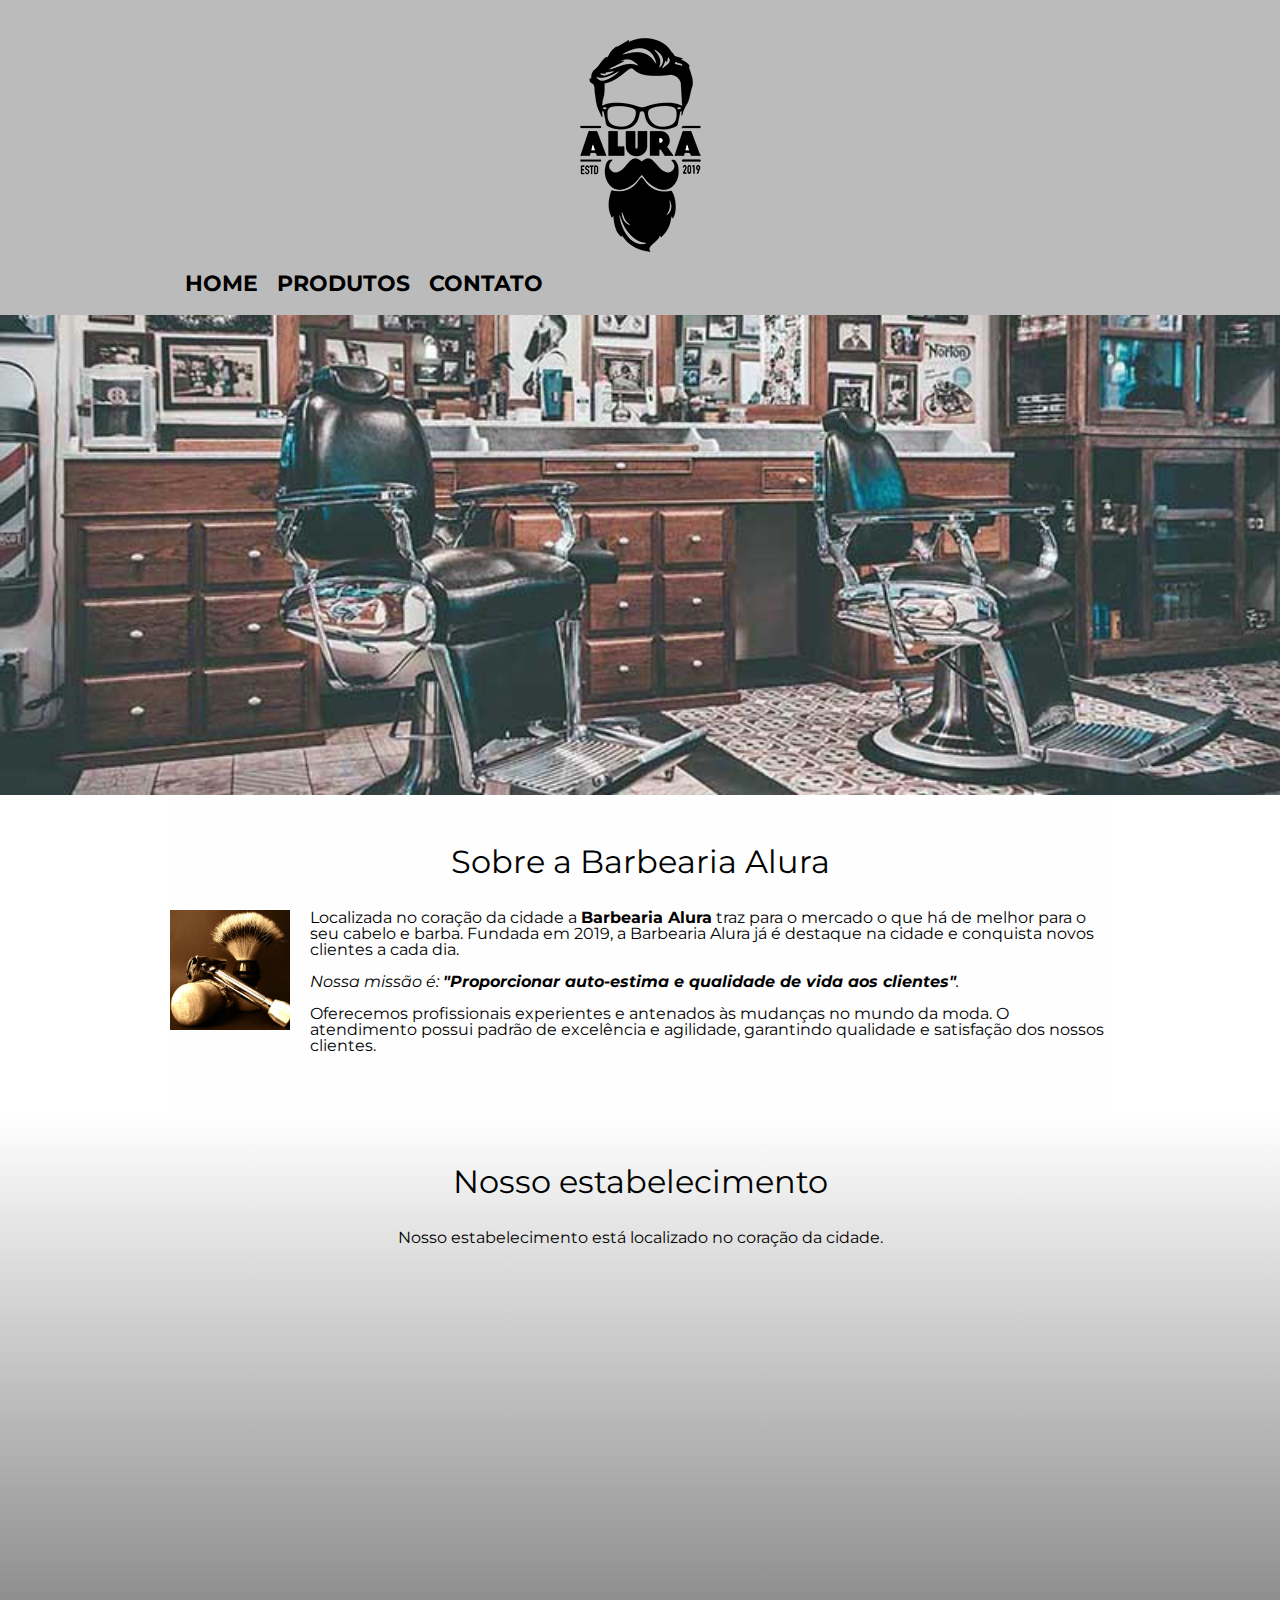
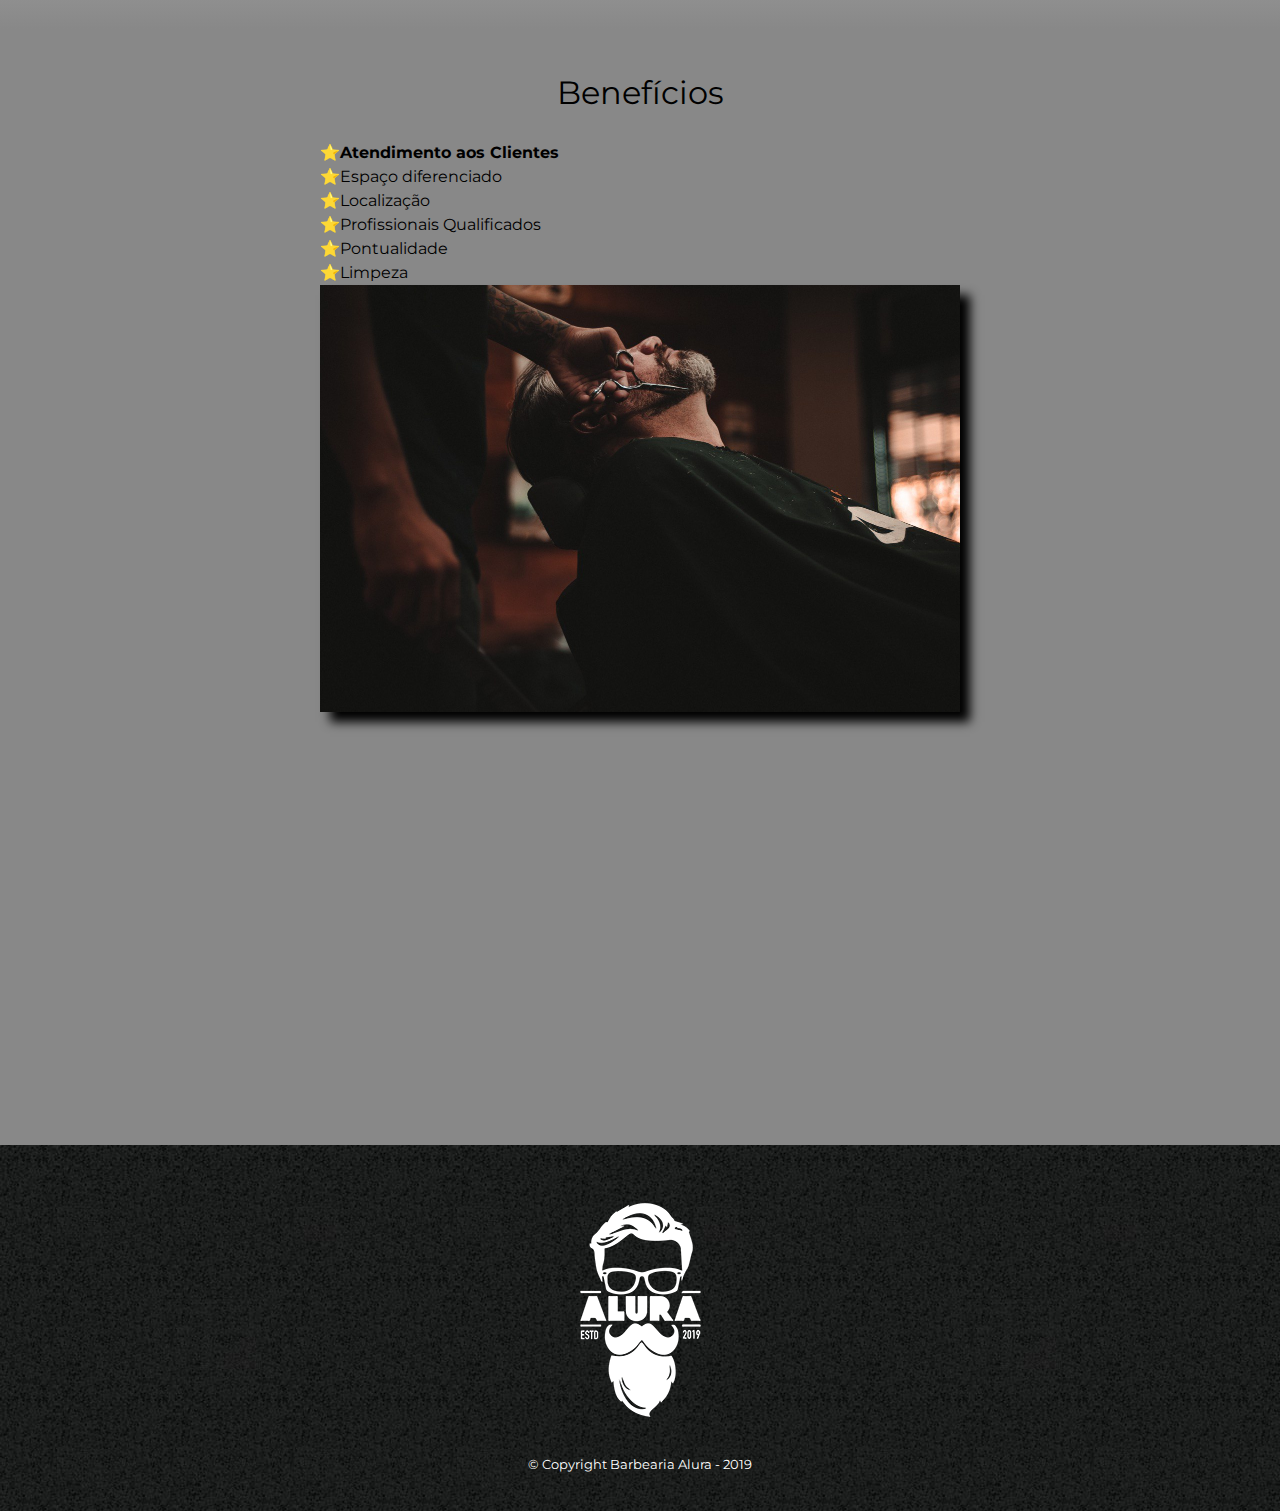
<file: index.html>
<!DOCTYPE html>
<html lang="pt-br">
	<head>
		<meta charset="UTF-8">
		<meta name="viewport" content="width-device-width">
		<title>Barbearia Alura</title>

		<link rel="stylesheet" href="reset.css">
		<link rel="stylesheet" href="contato.css">
		<link href="https://fonts.googleapis.com/css?family=Montserrat&display=swap" rel="stylesheet">
	</head>

	<body>
		<header>
			<div class="caixa">
				<h1><img src="./imagens/logo.png"></h1>

				<nav>
					<ul>
						<li><a href="index.html">Home</a></li>
						<li><a href="produtos.html">Produtos</a></li>
						<li><a href="contato.html">Contato</a></li>
					</ul>
				</nav>
			</div>
		</header>

		<img class="banner" src="banner.jpg">

		<main>
			<section class="principal">
				<h2 class="titulo-principal">Sobre a Barbearia Alura</h2>

				<img class="utensilios" src="utensilios.jpg" alt="Utensilios de um barbeiro.">
		 
				<p>Localizada no coração da cidade a <strong>Barbearia Alura</strong> traz para o mercado o que há de melhor para o seu cabelo e barba. Fundada em 2019, a Barbearia Alura já é destaque na cidade e conquista novos clientes a cada dia.</p>

				<p id="missao"><em>Nossa missão é: <strong>"Proporcionar auto-estima e qualidade de vida aos clientes"</strong>.</em></p>

				<p>Oferecemos profissionais experientes e antenados às mudanças no mundo da moda. O atendimento possui padrão de excelência e agilidade, garantindo qualidade e satisfação dos nossos clientes.</p>
			</section>

			<section class="mapa">
				<h3 class="titulo-principal">Nosso estabelecimento</h3>
				<p>Nosso estabelecimento está localizado no coração da cidade.</p>

				<div class="mapa-conteudo">
					<iframe src="https://www.google.com/maps/embed?pb=!1m18!1m12!1m3!1d3656.4483278365396!2d-46.63466568562861!3d-23.588249068469487!2m3!1f0!2f0!3f0!3m2!1i1024!2i768!4f13.1!3m3!1m2!1s0x94ce5a2b2ed7f3a1%3A0xab35da2f5ca62674!2sCaelum!5e0!3m2!1spt-BR!2sbr!4v1568814489656!5m2!1spt-BR!2sbr" width="100%" height="300" frameborder="0" style="border:0;" allowfullscreen=""></iframe>
				</div>
			</section>

			<section class="beneficios">
				<h3 class="titulo-principal">Benefícios</h3>

				<div class="conteudo-beneficios">
					<ul class="lista-beneficios">
						<li class="itens">Atendimento aos Clientes</li>
						<li class="itens">Espaço diferenciado</li>
						<li class="itens">Localização</li>
						<li class="itens">Profissionais Qualificados</li>
						<li class="itens">Pontualidade</li>
						<li class="itens">Limpeza</li>
					</ul><img src="beneficios.jpg" class="imagem-beneficios">
				</div>

				<div class="video">
					<iframe width="100%" height="315" src="https://www.youtube.com/embed/wcVVXUV0YUY" frameborder="0" allow="accelerometer; autoplay; encrypted-media; gyroscope; picture-in-picture" allowfullscreen></iframe>
				</div>
			</section>
		</main>

		<footer>
			<img src="./imagens/logo-branco.png">
			<p class="copyright">&copy; Copyright Barbearia Alura - 2019</p>
		</footer>
	</body>
</html>
</file>
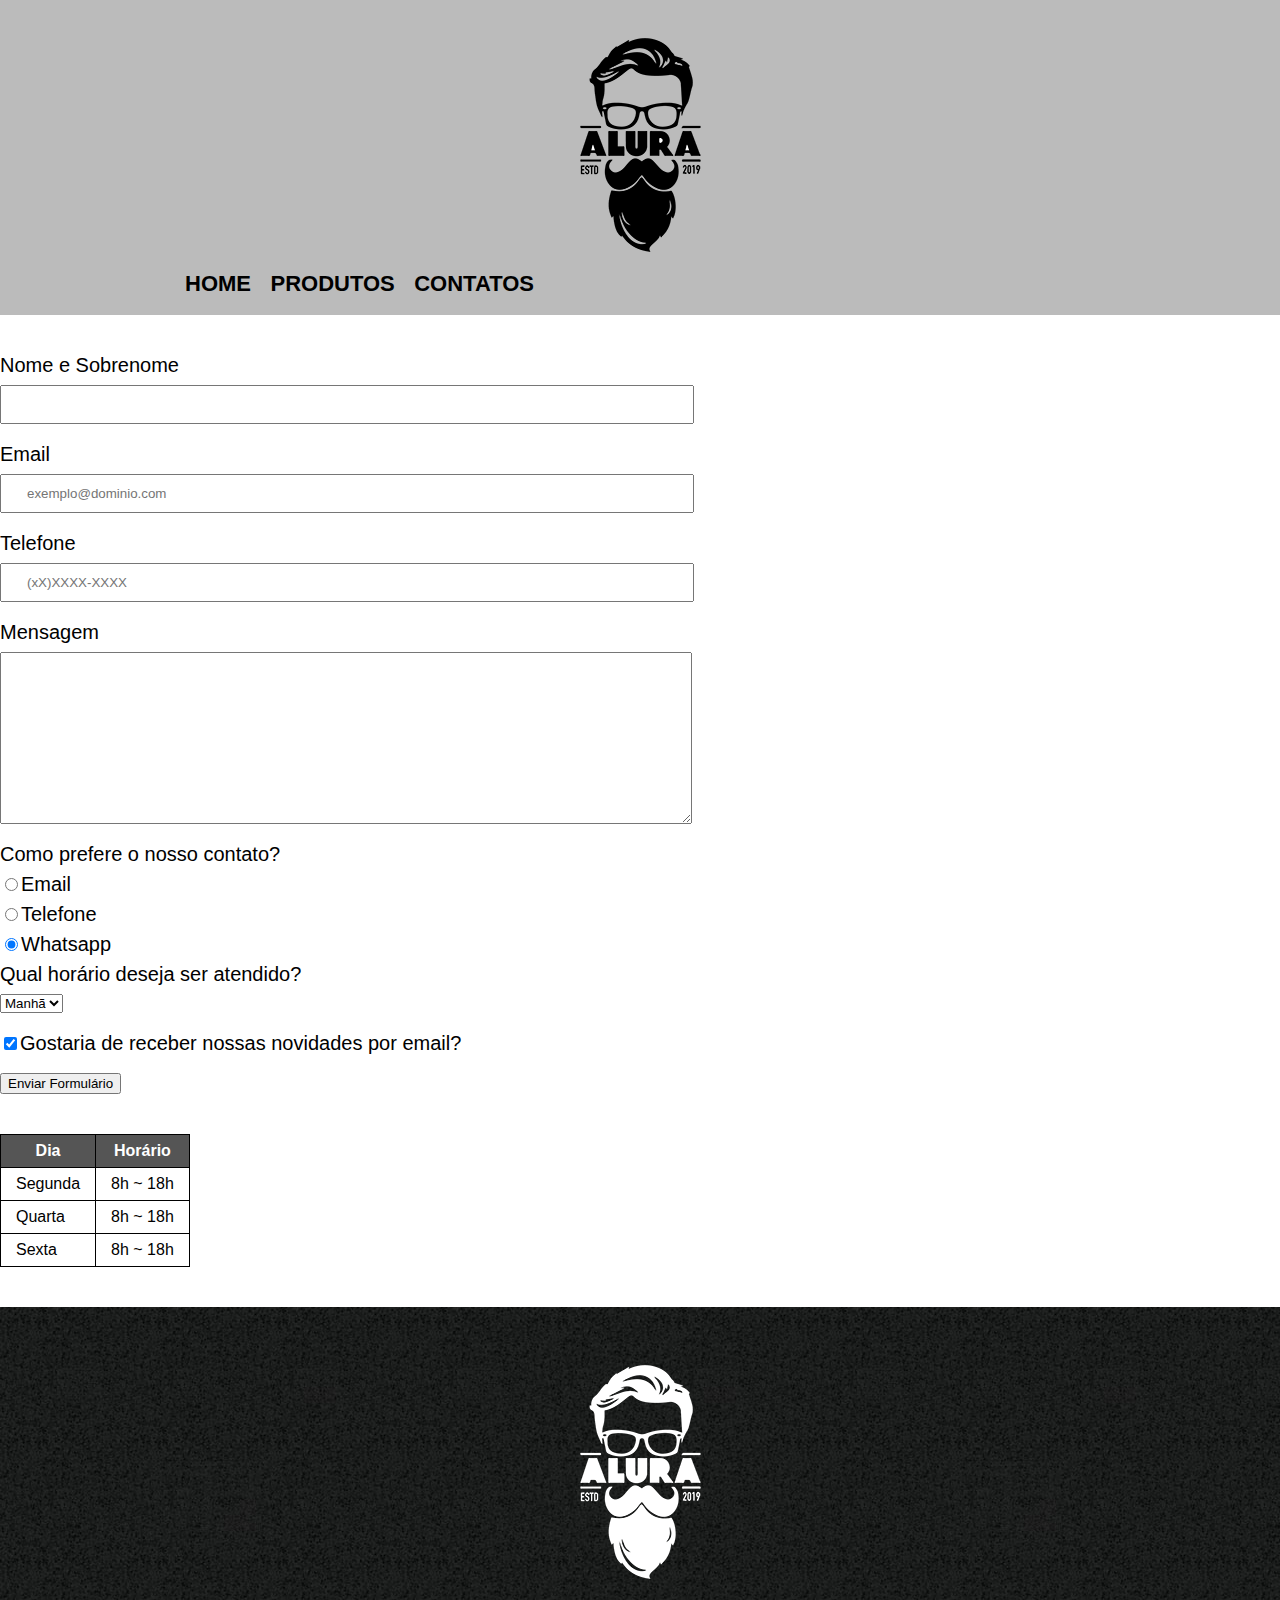
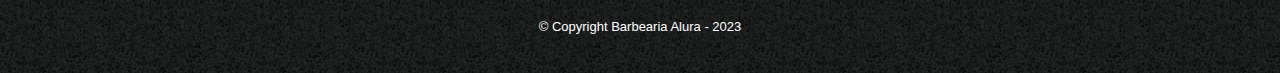
<file: contato.html>
<!DOCTYPE html>
<html>
    <head>
        <meta charset="UTF-8">
        <meta name="viewport" content="width-device-width initial-scale=1.0">
        <title>Contato  - Barbearia Alura</title>
        <link rel="stylesheet" href="reset.css">
        <link rel="stylesheet" href="contato.css">

    </head>    
    <body>
        <header>
     <div class="caixa">
           <h1><img src="./imagens/logo.png"></h1>
        <nav>
           <ul>
            <li><a href="index.html">Home</a></li>
            <li><a href="produtos.html">Produtos</a></li>
            <li><a href="contato.html">Contatos</a></li>
           </ul>
        </nav>
    </div>
        </header>

        <main class="formulario">
            <form>
                <label for="nomesobrenome">Nome e Sobrenome</label>
                <input type="text" id="nomesobrenome" class="input-padrao" required>

                <label for="email">Email</label>
                <input type="text" id="email" class="input-padrao" required placeholder="exemplo@dominio.com">

                <label for="telefone">Telefone</label>
                <input type="telefone" id="telefone" class="input-padrao" required placeholder="(xX)XXXX-XXXX">  
                    
                <label for="mensagem">Mensagem</label>
                <textarea cols="30" rows="10" id="mensagem" class="input-padrao" required></textarea>


                        <fieldset>
                            <legend>Como prefere o nosso contato?</legend>
                            <label for="radio-email"><input type="radio" name="contato" value="email" id="radio-email">Email</label>
                            
                                    

                            <label for="radio-telefone"> <input type="radio" name="contato" value="telefone" id="radio-telefone">Telefone</label>
                           

                            <label for="radio-whatsapp"><input type="radio" name="contato" value="whatsapp" id="radio-whatsapp" checked>Whatsapp</label>
                            
                        </fieldset>
                        <fieldset>
                        <legend>Qual horário deseja ser atendido?</legend>
                        <select>
                            <option>Manhã</option>
                            <option>Tarde</option>
                            <option>Noite</option>
                        </select>
                    </fieldset>

                        <label class="checkbox"><input type="checkbox" checked>Gostaria de receber nossas novidades por email?</label>

                        <input  class="botton" type="submit" value="Enviar Formulário">

            </form>

            <table>
                <thead> 
                    <tr>
                        <th>Dia</th>
                        <th>Horário</th>
                    </tr>
                </thead>
                    <tbody> 
                        <tr>
                            <td>Segunda </td>
                            <td> 8h ~ 18h</td>
                        </tr>
                        <tr>
                            <td>Quarta</td>
                            <td>8h ~ 18h</td>
                        </tr>
                        <tr>
                            <td>Sexta</td>
                            <td>8h ~ 18h</td>
                        </tr>
                    </tbody>   
                
            </table>
        </main>

        <footer>
            <img src="./imagens/logo-branco.png" alt="logo barbearia Alura">
            <p class="copyright">&copy; Copyright Barbearia Alura  - 2023</p>
        </footer>
    </body>
</html>
</file>
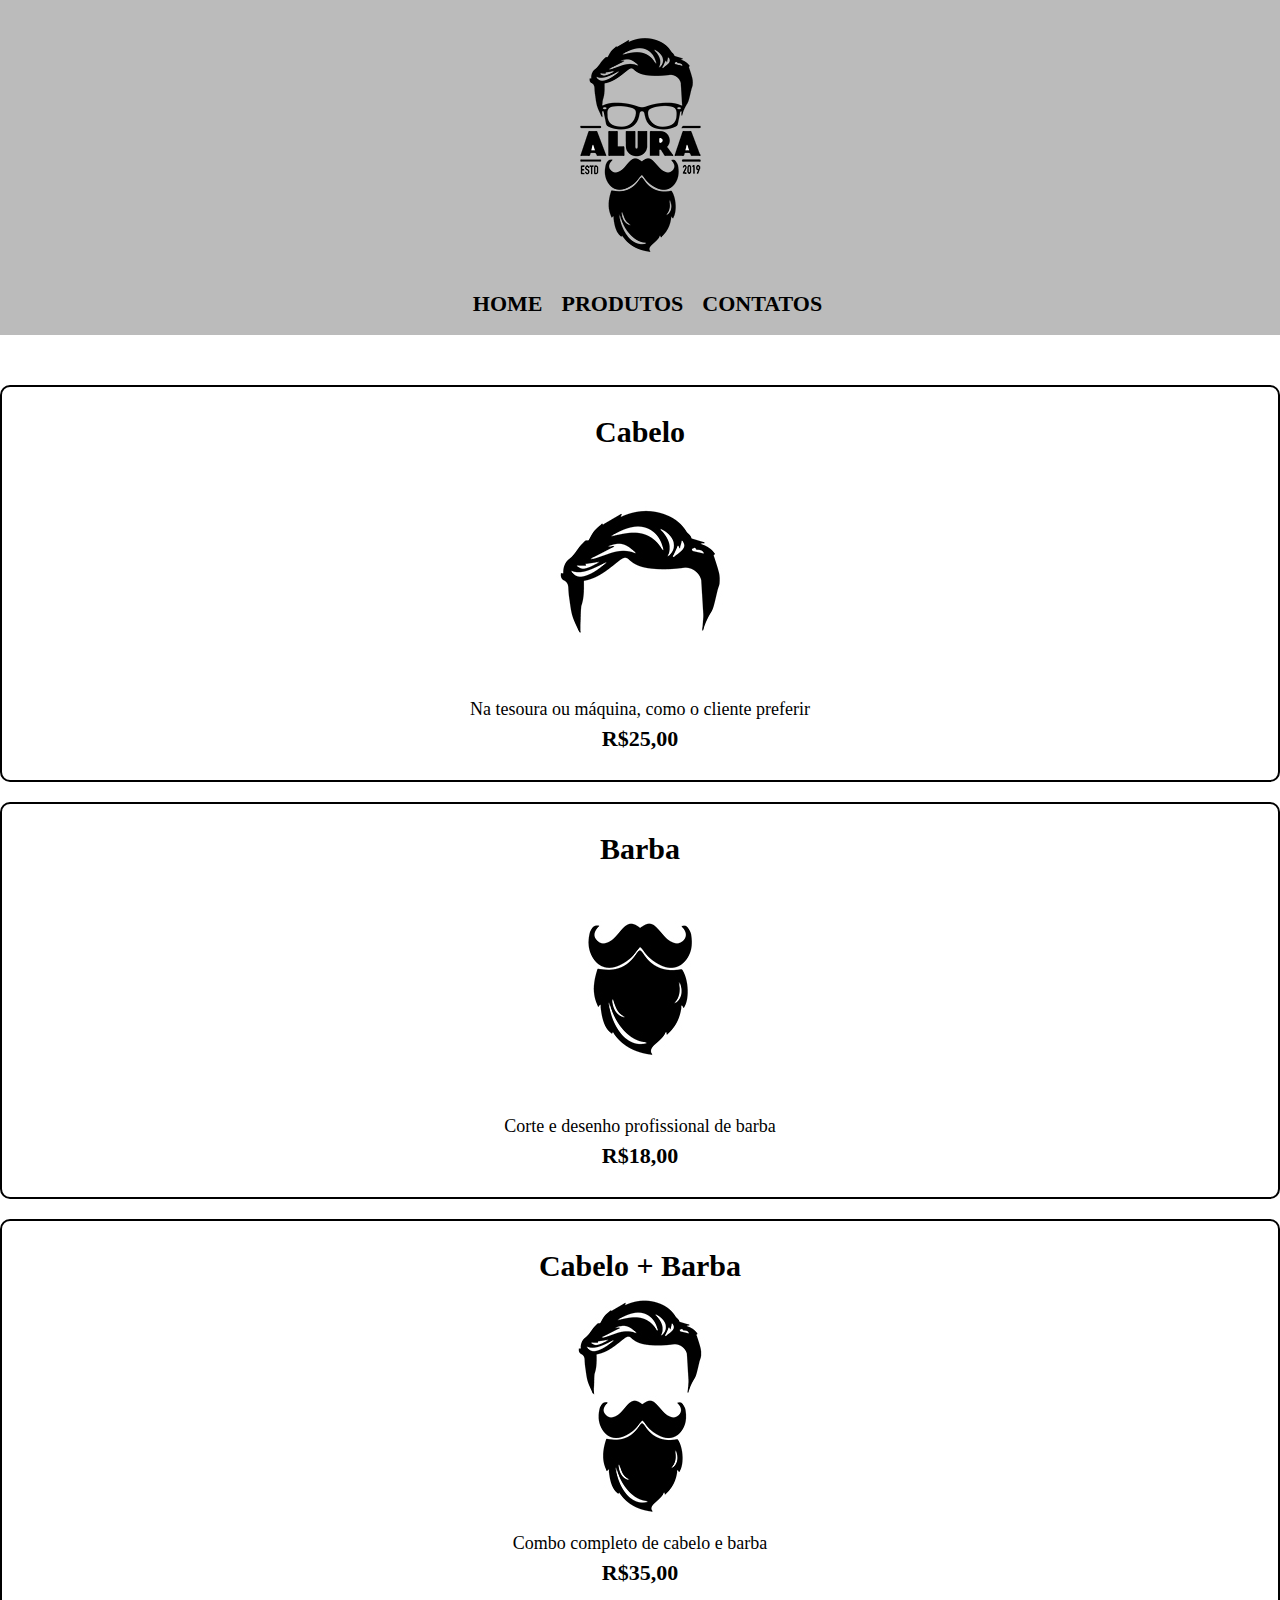
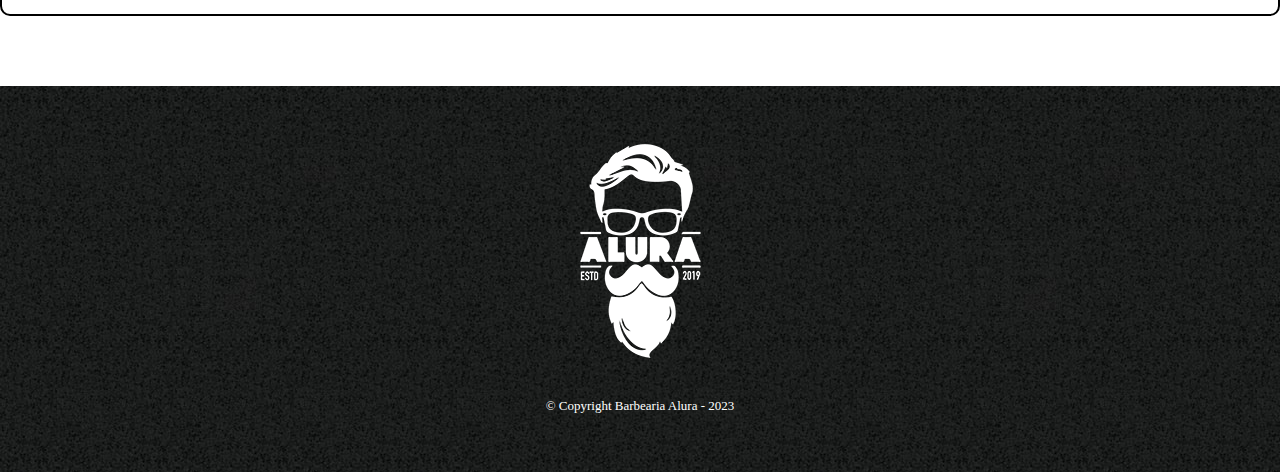
<file: produtos.html>
<!DOCTYPE html>
<html>
    <head>
        <meta charset="UTF-8">
        <meta name="viewport" content="width-device-width">
        <title>Produtos - Barbearia Alura</title>
        <link rel="stylesheet" href="reset.css">
        <link rel="stylesheet" href="produtos.css">

    </head>    
    <body>
        <header>
     <div class="caixa">
           <h1><img src="./imagens/logo.png"></h1>
        <nav>
           <ul>
            <li><a href="index.html">Home</a></li>
            <li><a href="produtos.html">Produtos</a></li>
            <li><a href="contato.html">Contatos</a></li>
           </ul>
        </nav>
    </div>
        </header>

        <main>
        <ul class="produtos">
            <li>
                <h2>Cabelo</h2>
                <img src="./imagens/cabelo.jpg">
                <p class="produto-descricao">Na tesoura ou máquina, como o cliente preferir</p>
                <p class="produto-preco">R$25,00</p>
            </li>
            <li>
                <h2>Barba</h2>
                <img src="./imagens/barba.jpg">
                <p class="produto-descricao"> Corte e desenho profissional de barba</p>
                <p class="produto-preco">R$18,00</p>
            </li>
            <li>
                <h2>Cabelo + Barba</h2>
                <img src="./imagens/cabelo+barba.jpg">
                <p class="produto-descricao">Combo completo de cabelo e barba</p>
                <p class="produto-preco">R$35,00</p>
            </li>
        </ul>
        </main>
        <footer>
            <img src="./imagens/logo-branco.png">
            <p class="copyright">&copy; Copyright Barbearia Alura  - 2023</p>
        </footer>
    </body>
</html>
</file>
<file: contato.css>
body {
	font-family: 'Montserrat', sans-serif;
}

header {
	background: #BBBBBB;
	padding: 20px 0;
}

.caixa {
	position: relative;
	width: 940px;
	margin: 0 auto;
}

nav {
	position: absolute;
	top: 110px;
	right: 0;
}

nav li {
	display: inline;
	margin: 0 0 0 15px;
}

nav a {
	text-transform: uppercase;
	color: #000000;
	font-weight: bold;
	font-size: 22px;
	text-decoration: none;
}

nav a:hover {
	color: #C78C19;
	text-decoration: underline;
}

.produtos {
	width: 940px;
	margin: 0 auto;
	padding: 50px 0;
}

.produtos li {
	display: inline-block;
	text-align: center;
	width: 30%;
	vertical-align: top;
	margin: 0 1.5%;
	padding: 30px 20px;
	box-sizing: border-box;
	border: 2px solid #000000;
	border-radius: 10px;
}

.produtos li:hover {
	border-color: #C78C19;
}

.produtos li:active {
	border-color: #088C19;	
}

.produtos li:hover h2 {
	font-size: 34px;
}

.produtos h2 {
	font-size: 30px;
	font-weight: bold;
}

.produto-descricao {
	font-size: 18px;
}

.produto-preco {
	font-size: 22px;
	font-weight: bold;
	margin-top: 10px;
}

footer {
	text-align: center;
	background: url("./imagens/bg.jpg");
	padding: 40px 0;
}

.copyright {
	color: #FFFFFF;
	font-size: 13px;
	margin: 20px 0 0;
}

main {
	
}

form {
	margin: 40px 0;
}

form label, form legend {
	display:block;
	font-size: 20px;
	margin: 0 0 10px;
}

.input-padrao {
	display: block;
	margin: 0 0 20px;
	padding: 10px 25px;
	width: 50%;
}

.checkbox {
	margin: 20px 0;
}

.enviar {
	width:40%;
	padding: 15px 0;
	background: orange;
	color: white;
	font-weight: bold;
	font-size: 18px;
	border: none;
	border-radius: 5px;
	transition: 1s all;
	cursor: pointer;
}

.enviar:hover {
	background: darkorange;
	transform: scale(1.2);
}

table {
	margin: 20px 0 40px;
}

thead {
	background: #555555;
	color: white;
	font-weight: bold;
}

td, th {
	border: 1px solid #000000;
	padding: 8px 15px;
}


/* css da página inicial */
.banner {
	width:100%;
}

.titulo-principal {
	text-align: center;
	font-size: 2em;
	margin: 0 0 1em;
	clear: left;
}

.principal {
	padding: 3em 0;
	background: #FEFEFE;
	width: 940px;
	margin: 0 auto;
}

.principal p {
	margin: 0 0 1em;
}

.principal strong {
	font-weight: bold;
}

.principal em {
	font-style: italic;
}

.utensilios {
	width: 120px;
	float: left;
	margin: 0 20px 20px 0;
}

.mapa {
	padding: 3em 0;
	background: linear-gradient(#FEFEFE, #888888);
}

.mapa-conteudo {
	width: 940px;
	margin: 0 auto;
}

.mapa p {
	margin: 0 0 2em;
	text-align: center;
}

.beneficios {
	padding: 3em 0;
	background: #888888;
}

.conteudo-beneficios {
	width: 640px;
	margin: 0 auto;
}

.lista-beneficios {
	width: 40%;
	display: inline-block;
	vertical-align: top;
}

.itens {
	line-height: 1.5;
}

.itens:first-child {
	font-weight: bold;
}

.itens:before {
	content: "⭐";
}

.imagem-beneficios {
	width: 60%;
	opacity: 1;
	transition: 400ms;
	box-shadow: 10px 10px 10px 0 #000000;
}

.imagem-beneficios:hover {
	opacity: 0.3;
}

.video {
	width: 560px;
	margin: 2em auto;
}

@media screen and (max-width: 480px){
    .caixa, .principal, .conteudo-beneficios, .mapa-conteudo, .video {
        width: auto;
    }
}

h1 {
    text-align: center;
}

nav {
    position: static;
}
.lista-beneficios, .imagem-beneficios {
    width: 100%;
}
</file>
<file: produtos.css>
header{
    background: #BBBBBB;
    padding: 20px 0;
}

.caixa{
    position: relative;
    width: 100%;
    margin: 0 auto;
}

nav {
    position: absolute;
    top: 110px;
    right: 0;
}

nav li {
    display: inline;
    margin: 0 0 0 15px;
}

nav a {
    text-transform: uppercase;
    color: #000000;
    font-weight: bold;
    font-size: 22px;
    text-decoration: none;
}

nav  a:hover {
    color: #C78C19;
    text-decoration: underline;
    
}

.produtos {
    width: 100%;
    margin: 0 auto;
    padding: 50px 0;
}

.produtos li {
    display: inline-block;
    text-align: center;
    width: 30%;
    vertical-align: top;
    margin: 0 1.5%;
    padding: 30px 20px;
    box-sizing: border-box;
    border: 2px solid #000000;
    border-radius: 10px;
    
}

.produtos li:hover{
    border-color: #C78C19;
    

}

.produtos li:active{
    border-color: #088c19;
}

.produtos li:hover h2{
    font-size: 34px;
}

.produtos h2 {
    font-size: 30px;
    font-weight: bold;
}


.produto-descricao {
    font-size: 18px;
}

.produto-preco {
    font-size: 22px;
    font-weight: bold;
    margin-top: 10px;

}

footer{
    text-align: center;
    background: url(./imagens/bg.jpg);
    padding: 40px 0;
}
.copyright{
    color: #ffffff;
    font-size: 13px;
    margin: 20px;
}

@media screen and (max-width: 480px) {
    header, main, footer {
      width: 100%;
    }
}
    .caixa {
      text-align: center;
    }
    nav {
      position: static;
      margin-top: 20px;
    }
    .produtos li {
      width: 100%;
      margin: 0 0 20px;
    }
</file>
